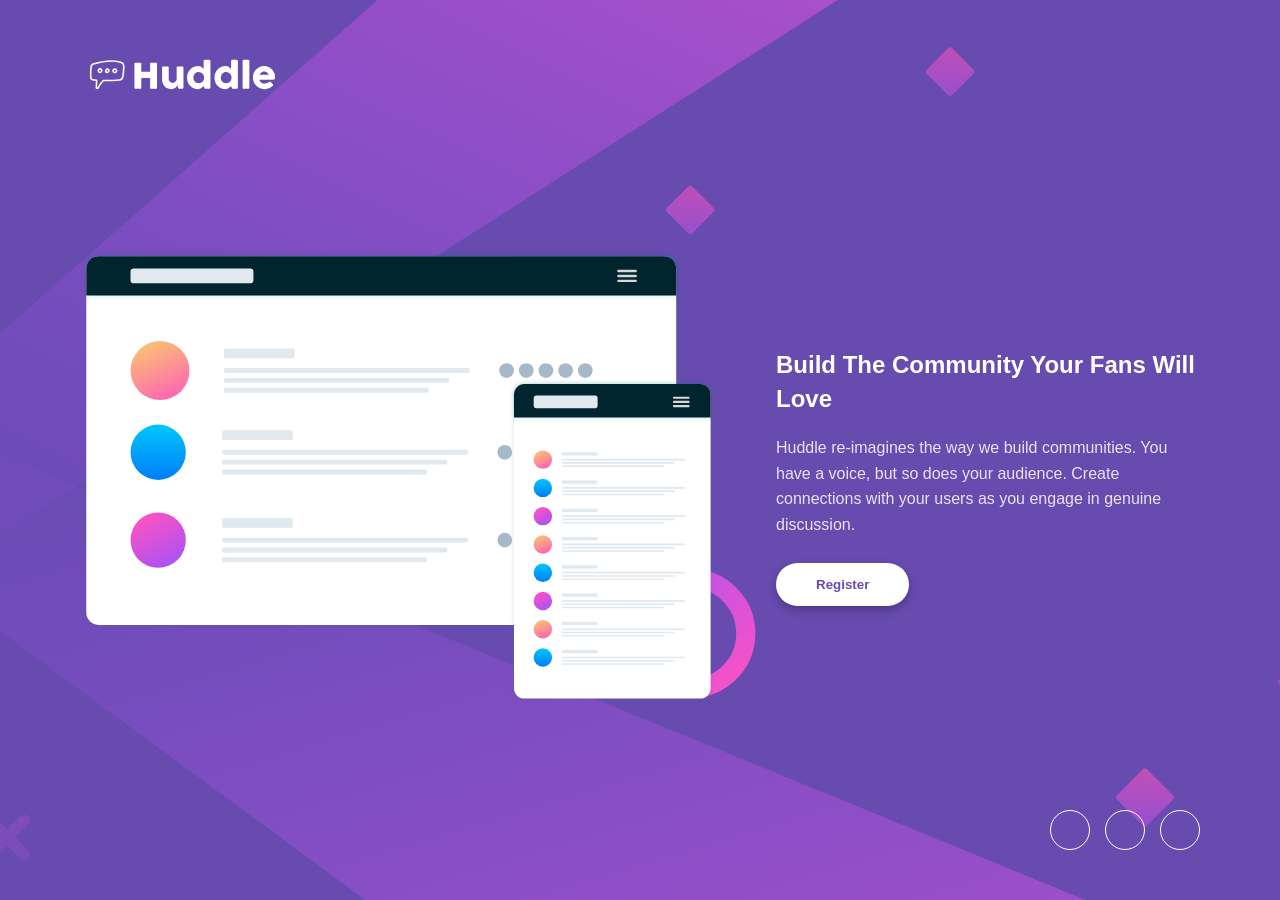
<file: huddle-landing-page-with-single-introductory-section-master/index.html>
<!DOCTYPE html>
<html lang="en">
<head>
  <meta charset="UTF-8">
  <meta name="viewport" content="width=device-width, initial-scale=1.0">
  <link rel="icon" type="image/png" sizes="32x32" href="./images/favicon-32x32.png">
  <link rel="stylesheet" href="./styles.css"> <!-- Fixed CSS Link -->
  <title>Frontend Mentor | Huddle landing page</title>
</head>
<body>

  <!-- The main container wrapper managing the full screen -->
  <div class="page-wrapper">
    
    <header class="main-header">
      <img src="./images/logo.svg" alt="huddle_logo" class="logo">
    </header>

    <!-- The flex/grid container wrapping the two columns -->
    <main class="content-container">
      
      <!-- Left Box -->
      <div class="image-selection">
        <img src="images/illustration-mockups.svg" alt="App Mockups" class="mockup-img">
      </div>

      <!-- Right Box -->
      <section class="text-section">
        <h1>Build The Community Your Fans Will Love</h1>
        <p> 
          Huddle re-imagines the way we build communities. You have a voice, but so does your audience. 
          Create connections with your users as you engage in genuine discussion.
        </p>
        <button class="cta-btn">Register</button>
      </section>

    </main>

    <footer class="social-footer">
      <a href="#" class="icon-link"><i class="fab fa-facebook-f"></i></a>
      <a href="#" class="icon-link"><i class="fab fa-twitter"></i></a>
      <a href="#" class="icon-link"><i class="fab fa-instagram"></i></a>
    </footer>

  </div>

</body>
</html>
</file>
<file: huddle-landing-page-with-single-introductory-section-master/styles.css>
/* ==========================================
   1. GLOBAL RESET & BASE STYLES
   ========================================== */
* {
  margin: 0;
  padding: 0;
  box-sizing: border-box;
}

body {
  min-height: 100vh;
  background-color: hsl(257, 40%, 49%); /* The exact Huddle Purple */
  background-image: url('images/bg-mobile.svg'); /* Default mobile background */
  background-repeat: no-repeat;
  background-position: top center;
  background-size: contain;
  font-family: 'Open Sans', sans-serif;
}

/* Make sure the main mockup image scales smoothly inside its container */
.mockup-img {
  width: 100%;
  height: auto;
  display: block;
}

/* ==========================================
   2. TYPOGRAPHY & INTERACTIVE ELEMENTS
   ========================================== */
h1 {
  font-family: 'Poppins', sans-serif;
  color: white;
  font-weight: 600;
  line-height: 1.4;
  margin-bottom: 20px;
}

p {
  color: hsla(0, 0%, 100%, 0.85); /* Slightly transparent white for better reading readability */
  line-height: 1.6;
  margin-bottom: 25px;
}

.cta-btn {
  background-color: white;
  color: hsl(257, 40%, 49%);
  padding: 14px 40px;
  border: none;
  border-radius: 50px; /* Pill-shaped */
  box-shadow: 0px 4px 10px rgba(0, 0, 0, 0.25);
  cursor: pointer;
  font-weight: 600;
  transition: transform 0.2s ease, background-color 0.2s ease;
}

.cta-btn:hover {
  background-color: hsl(300, 69%, 71%); /* Soft pink accent for active hover state */
  color: white;
}

/* ==========================================
   3. MOBILE-FIRST LAYOUT DEFS (DEFAULT)
   ========================================== */
.page-wrapper {
  display: flex;
  flex-direction: column;
  justify-content: space-between;
  min-height: 100vh;
  padding: 40px 30px;
}

.main-header {
  margin-bottom: 40px;
}

.logo {
  max-width: 150px;
  height: auto;
}

.content-container {
  display: flex;
  flex-direction: column;
  gap: 40px;
  text-align: center; /* Centers layout structure text elements on mobile views */
}

.social-footer {
  display: flex;
  justify-content: center; /* Centers links horizontally on mobile screens */
  gap: 15px;
  margin-top: 40px;
}

.icon-link {
  width: 40px;
  height: 40px;
  border: 1px solid white;
  border-radius: 50%;
  display: inline-flex;
  justify-content: center;
  align-items: center;
  color: white;
  text-decoration: none;
  transition: color 0.2s ease, border-color 0.2s ease;
}

.icon-link:hover {
  color: hsl(300, 69%, 71%);
  border-color: hsl(300, 69%, 71%);
}

/* ==========================================
   4. DESKTOP RESPONSIVE BREAKPOINT
   ========================================== */
@media (min-width: 768px) {
  body {
    background-image: url('images/bg-desktop.svg'); /* Swaps out mobile SVG grid backdrop assets */
    background-position: center;
    background-size: cover;
  }

  .page-wrapper {
    padding: 50px 80px;
  }

  .logo {
    max-width: 200px;
  }

  .content-container {
    display: grid;
    grid-template-columns: 1.2fr 0.8fr; /* Splits desktop space asymmetrically */
    align-items: center;
    gap: 60px;
    text-align: left; /* Restores standard reading direction layouts */
    margin: auto 0; /* Keeps structural elements floating balanced within viewport constraints */
  }

  .social-footer {
    justify-content: flex-end; /* Shoves links over to bottom-right layout targets */
    margin-top: 0;
  }
}
</file>
